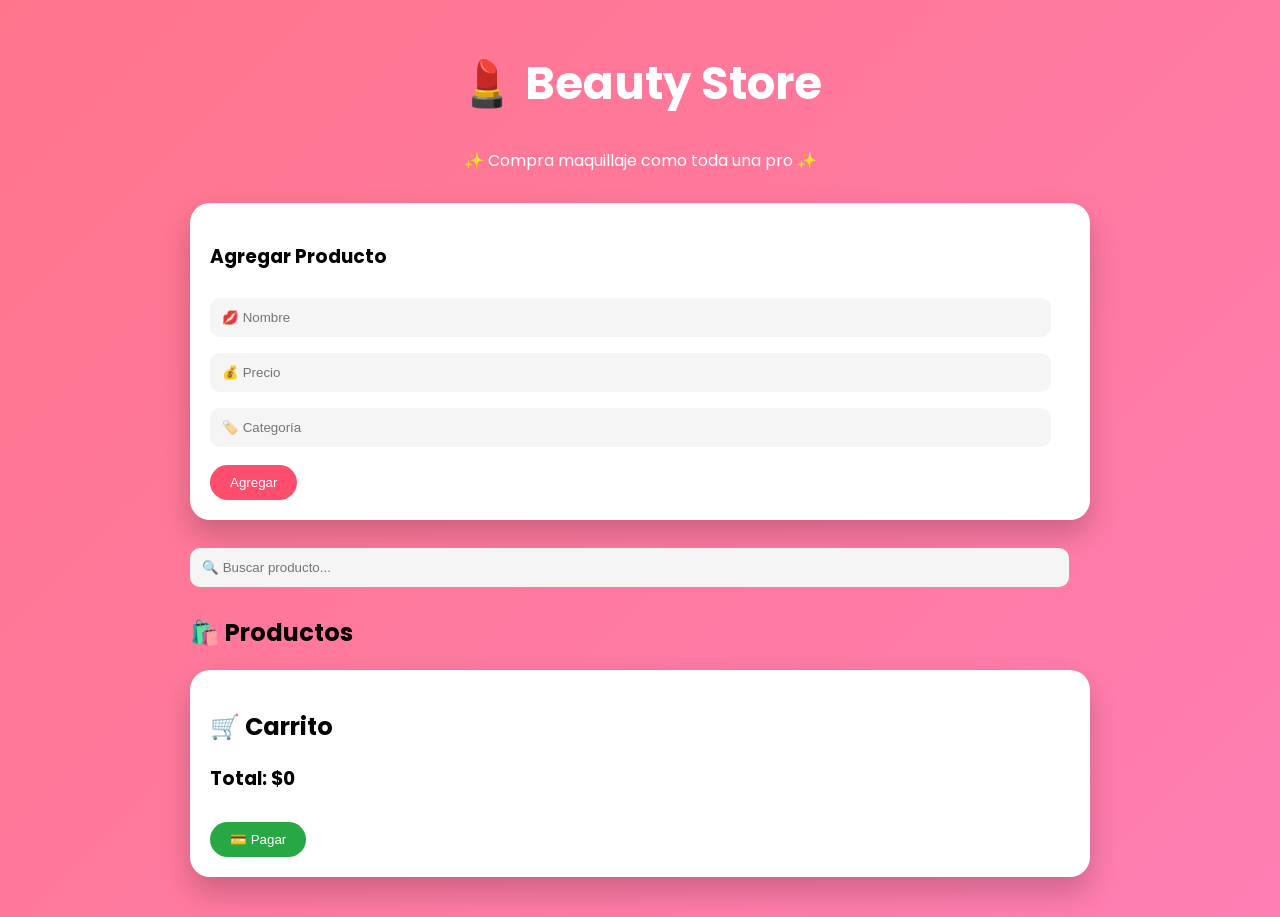
<file: index.html>
<!DOCTYPE html>
<html lang="es">
<head>
    <meta charset="UTF-8">
    <title>💄 Beauty Store Pro</title>

    <link rel="stylesheet" href="frontend/estilos.css">
    <link href="https://fonts.googleapis.com/css2?family=Poppins:wght@300;500;700&display=swap" rel="stylesheet">
</head>
<body>

<div class="container">

    <h1 class="titulo">💄 Beauty Store</h1>
    <p class="subtitulo">✨ Compra maquillaje como toda una pro ✨</p>

    <!-- FORM -->
    <div class="card">
        <h3>Agregar Producto</h3>

        <input type="text" id="nombre" placeholder="💋 Nombre">
        <input type="number" id="precio" placeholder="💰 Precio">
        <input type="text" id="categoria" placeholder="🏷️ Categoría">

        <button id="btnAgregar">Agregar</button>
    </div>

    <!-- BUSCADOR -->
    <input type="text" id="buscador" placeholder="🔍 Buscar producto...">

    <!-- PRODUCTOS -->
    <h2>🛍️ Productos</h2>
    <ul id="lista"></ul>

    <!-- CARRITO -->
    <div class="card carrito">
        <h2>🛒 Carrito</h2>
        <ul id="carritoLista"></ul>
        <h3>Total: $<span id="total">0</span></h3>
        <button id="btnPagar">💳 Pagar</button>
    </div>

</div>

<script src="frontend/script.js"></script>

</body>
</html>
</file>
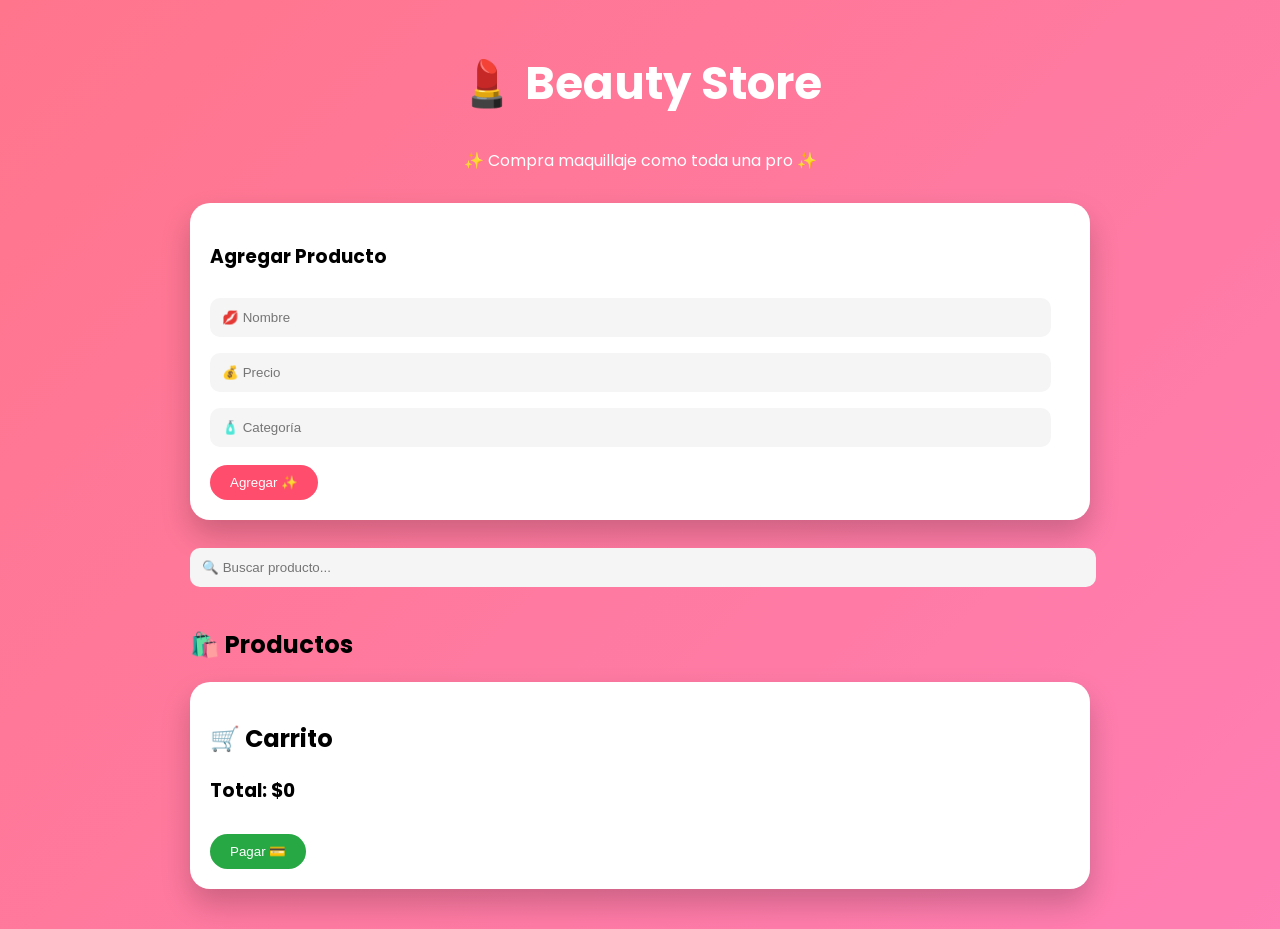
<file: frontend/index.html>
<!DOCTYPE html>
<html lang="es">
<head>
    <meta charset="UTF-8">
    <title>💄 Beauty Store Pro</title>
    <link rel="stylesheet" href="estilos.css">

    <!-- 🌸 Fuente -->
    <link href="https://fonts.googleapis.com/css2?family=Poppins:wght@300;500;700&display=swap" rel="stylesheet">
</head>
<body>

<div class="container">

    <h1 class="titulo">💄 Beauty Store</h1>
    <p class="subtitulo">✨ Compra maquillaje como toda una pro ✨</p>

    <!-- FORM -->
    <div class="card">
        <h3>Agregar Producto</h3>
        <input type="text" id="nombre" placeholder="💋 Nombre">
        <input type="number" id="precio" placeholder="💰 Precio">
        <input type="text" id="categoria" placeholder="🧴 Categoría">
        <button id="btnAgregar">Agregar ✨</button>
    </div>

    <!-- BUSCADOR -->
    <input type="text" id="buscador" class="buscador" placeholder="🔍 Buscar producto...">

    <!-- PRODUCTOS -->
    <h2>🛍️ Productos</h2>
    <ul id="lista" class="lista"></ul>

    <!-- CARRITO -->
    <div class="card carrito">
        <h2>🛒 Carrito</h2>
        <ul id="carritoLista"></ul>
        <h3>Total: $<span id="total">0</span></h3>
        <button id="btnPagar">Pagar 💳</button>
    </div>

</div>

<script src="script.js"></script>
</body>
</html>
</file>
<file: frontend/estilos.css>
body {
    font-family: 'Poppins', sans-serif;
    margin: 0;
    background: linear-gradient(135deg, #ff758c, #ff7eb3);
}

/* CONTENEDOR */
.container {
    max-width: 900px;
    margin: auto;
    padding: 20px;
}

/* TITULOS */
.titulo {
    text-align: center;
    color: white;
    font-size: 45px;
}

.subtitulo {
    text-align: center;
    color: white;
    margin-bottom: 30px;
}

/* CARD */
.card {
    background: white;
    padding: 20px;
    border-radius: 20px;
    box-shadow: 0px 15px 30px rgba(0,0,0,0.2);
    margin-bottom: 20px;
}

/* INPUTS */
input {
    width: 95%;
    padding: 12px;
    margin: 8px 0;
    border-radius: 10px;
    border: none;
    background: #f5f5f5;
}

/* BOTONES */
button {
    padding: 10px 20px;
    border: none;
    border-radius: 20px;
    cursor: pointer;
    margin-top: 10px;
}

/* BOTON AGREGAR */
#btnAgregar {
    background: #ff4d6d;
    color: white;
}

#btnAgregar:hover {
    background: #ff1e4d;
}

/* BUSCADOR */
.buscador {
    width: 98%;
    padding: 12px;
    border-radius: 10px;
    border: none;
    margin-bottom: 20px;
}

/* LISTA PRODUCTOS */
.lista {
    list-style: none;
    padding: 0;
}

.lista li {
    background: white;
    margin: 10px 0;
    padding: 15px;
    border-radius: 15px;
    display: flex;
    justify-content: space-between;
    align-items: center;
}

/* BOTONES PRODUCTO */
.lista button {
    margin-left: 5px;
}

.btnEliminar {
    background: #ff4d6d;
    color: white;
}

.btnEliminar:hover {
    background: #ff1e4d;
}

.btnCarrito {
    background: #007bff;
    color: white;
}

.btnCarrito:hover {
    background: #0056b3;
}

/* CARRITO */
.carrito ul {
    list-style: none;
    padding: 0;
}

.carrito li {
    margin: 8px 0;
}

/* BOTON PAGAR */
#btnPagar {
    background: #28a745;
    color: white;
}

#btnPagar:hover {
    background: #1e7e34;
}
</file>
